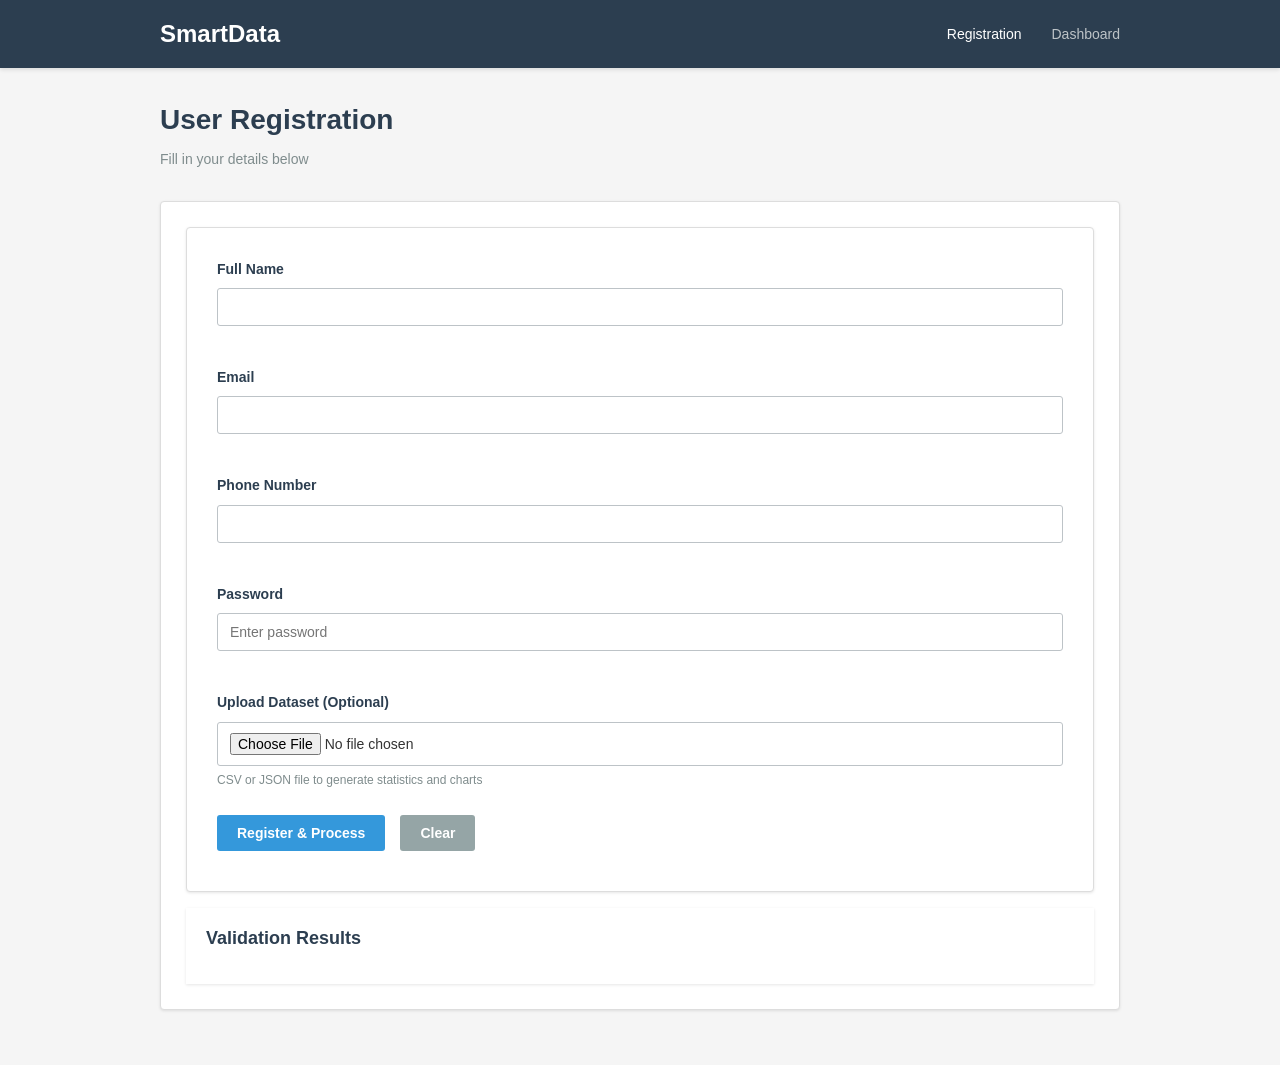
<file: templates/index.html>
<!DOCTYPE html>
<html lang="en">
<head>
    <meta charset="UTF-8">
    <meta name="viewport" content="width=device-width, initial-scale=1.0">
    <title>SmartData - Registration</title>
    <link rel="stylesheet" href="/static/style.css">
</head>
<body>
    <!-- simple nav -->
    <nav class="navbar">
        <div class="nav-container">
            <h1 class="nav-title">SmartData</h1>
            <ul class="nav-menu">
                <li><a href="/" class="nav-link active">Registration</a></li>
                <li><a href="/dashboard" class="nav-link">Dashboard</a></li>
            </ul>
        </div>
    </nav>

    <!-- main container -->
    <div class="container">
        <div class="page-header">
            <h2>User Registration</h2>
            <p>Fill in your details below</p>
        </div>

        <!-- registration form -->
        <div class="section">
            <form id="registrationForm" class="form-box">
                <div class="form-group">
                <label for="name">Full Name</label>
                <input type="text" id="name" name="name" required>
                <span class="error-msg" id="name-error"></span>
            </div>

            <div class="form-group">
                <label for="email">Email</label>
                <input type="email" id="email" name="email"  required>
                <span class="error-msg" id="email-error"></span>
            </div>

            <div class="form-group">
                <label for="phone">Phone Number</label>
                <input type="tel" id="phone" name="phone" required>
                <span class="error-msg" id="phone-error"></span>
            </div>

            <div class="form-group">
                <label for="password">Password</label>
                <input type="password" id="password" name="password" placeholder="Enter password" required>
                <span class="error-msg" id="password-error"></span>
            </div>

            <div class="form-group">
                <label for="datasetFile">Upload Dataset (Optional)</label>
                <input type="file" id="datasetFile" name="datasetFile" accept=".csv,.json">
                <p class="file-hint">CSV or JSON file to generate statistics and charts</p>
                <div id="fileStatus" class="file-hint hidden">Selected: <strong id="selectedFileName"></strong></div>
            </div>

            <div class="form-buttons">
                <button type="submit" class="btn btn-primary">Register & Process</button>
                <button type="reset" class="btn btn-secondary">Clear</button>
            </div>
            </form>

            <!-- validation results -->
            <div id="resultBox" class="result-box hidden">
                <h3>Validation Results</h3>
                <div id="resultContent"></div>
            </div>

            <!-- processing results -->
            <div id="processResult" class="process-result hidden"></div>

            <!-- loading spinner -->
            <div id="loadingSpinner" class="loading hidden">Processing...</div>
        </div>
    </div>

    <script src="/static/script.js"></script>
</body>
</html>
</file>
<file: static/style.css>
/* basic styling for smart data app */

* {
    margin: 0;
    padding: 0;
    box-sizing: border-box;
}

body {
    font-family: Arial, sans-serif;
    background-color: #f5f5f5;
    color: #333;
    line-height: 1.6;
}

/* navbar styles */
.navbar {
    background-color: #2c3e50;
    padding: 15px 0;
    box-shadow: 0 2px 4px rgba(0, 0, 0, 0.1);
    position: sticky;
    top: 0;
    z-index: 100;
}

.nav-container {
    max-width: 1000px;
    margin: 0 auto;
    padding: 0 20px;
    display: flex;
    justify-content: space-between;
    align-items: center;
}

.nav-title {
    color: white;
    font-size: 24px;
    font-weight: bold;
}

.nav-menu {
    list-style: none;
    display: flex;
    gap: 30px;
}

.nav-link {
    color: #bdc3c7;
    text-decoration: none;
    font-size: 14px;
    transition: color 0.3s;
}

.nav-link:hover,
.nav-link.active {
    color: white;
}

/* main container */
.container {
    max-width: 1000px;
    margin: 0 auto;
    padding: 30px 20px;
}

.page-header {
    margin-bottom: 30px;
}

.page-header h2 {
    font-size: 28px;
    color: #2c3e50;
    margin-bottom: 5px;
}

.page-header p {
    color: #7f8c8d;
    font-size: 14px;
}

/* form styles */
.form-box {
    background-color: white;
    padding: 30px;
    border: 1px solid #ddd;
    border-radius: 4px;
    box-shadow: 0 1px 3px rgba(0, 0, 0, 0.1);
}

.form-group {
    margin-bottom: 20px;
}

.form-group label {
    display: block;
    margin-bottom: 8px;
    font-weight: bold;
    color: #2c3e50;
    font-size: 14px;
}

.form-group input,
.form-group textarea {
    width: 100%;
    padding: 10px 12px;
    border: 1px solid #bdc3c7;
    border-radius: 3px;
    font-size: 14px;
    font-family: Arial, sans-serif;
}

.form-group input:focus,
.form-group textarea:focus {
    outline: none;
    border-color: #3498db;
    box-shadow: 0 0 4px rgba(52, 152, 219, 0.2);
}

.file-hint {
    font-size: 12px;
    color: #7f8c8d;
    margin-top: 5px;
}

/* form buttons */
.form-buttons {
    display: flex;
    gap: 15px;
    margin-top: 25px;
    margin-bottom: 10px;
}

/* upload section */
.upload-container {
    margin-top: 15px;
}

.upload-box {
    border: 2px dashed #3498db;
    border-radius: 4px;
    padding: 30px;
    text-align: center;
    background-color: #f9f9f9;
    cursor: pointer;
    transition: all 0.3s;
    margin-bottom: 15px;
}

.upload-box:hover {
    background-color: #f0f8ff;
    border-color: #2980b9;
}

.upload-box.drag-over {
    background-color: #e3f2fd;
    border-color: #2980b9;
}

.file-link {
    color: #3498db;
    text-decoration: underline;
    cursor: pointer;
    font-weight: bold;
}

.file-info {
    padding: 10px;
    background-color: #e8f5e9;
    border: 1px solid #4caf50;
    border-radius: 3px;
    margin-bottom: 10px;
    display: flex;
    justify-content: space-between;
    align-items: center;
}

.file-info p {
    margin: 0;
    color: #2e7d32;
}

.process-result {
    margin-top: 15px;
    padding: 15px;
    background-color: #f0f0f0;
    border: 1px solid #ddd;
    border-radius: 4px;
}

.process-result h4 {
    color: #2c3e50;
    margin-top: 0;
}

.result-stat {
    font-size: 13px;
    color: #555;
    margin: 5px 0;
}

.result-stat strong {
    color: #2c3e50;
}

.chart-display {
    margin-top: 15px;
}

.chart-display img {
    max-width: 100%;
    height: auto;
    border: 1px solid #ddd;
    border-radius: 4px;
    margin-bottom: 15px;
}

/* error messages */
.error-msg {
    color: #e74c3c;
    font-size: 12px;
    display: block;
    margin-top: 4px;
    min-height: 16px;
}

/* buttons */
.btn {
    padding: 10px 20px;
    border: none;
    border-radius: 3px;
    font-size: 14px;
    cursor: pointer;
    transition: background-color 0.3s;
    font-weight: bold;
}

.btn-primary {
    background-color: #3498db;
    color: white;
}

.btn-primary:hover {
    background-color: #2980b9;
}

.btn-secondary {
    background-color: #95a5a6;
    color: white;
}

.btn-secondary:hover {
    background-color: #7f8c8d;
}

/* results box */
.result-box {
    background-color: white;
    padding: 20px;
    border: 1px solid #ddd;
    border-radius: 4px;
    margin-top: 20px;
    box-shadow: 0 1px 3px rgba(0, 0, 0, 0.1);
}

.result-box h3 {
    color: #2c3e50;
    margin-bottom: 15px;
    font-size: 18px;
}

.result-item {
    padding: 10px 0;
    border-bottom: 1px solid #ecf0f1;
    display: flex;
    justify-content: space-between;
    align-items: center;
}

.result-item:last-child {
    border-bottom: none;
}

.result-label {
    font-weight: bold;
    color: #34495e;
}

.result-value {
    color: #27ae60;
}

.result-value.invalid {
    color: #e74c3c;
}

/* dashboard styles */
.stats-container {
    display: grid;
    grid-template-columns: repeat(3, 1fr);
    gap: 20px;
    margin-bottom: 30px;
}

.stat-card {
    background-color: white;
    padding: 20px;
    border: 1px solid #ddd;
    border-radius: 4px;
    box-shadow: 0 1px 3px rgba(0, 0, 0, 0.1);
    text-align: center;
}

.stat-card h4 {
    color: #7f8c8d;
    font-size: 14px;
    margin-bottom: 10px;
}

.stat-number {
    font-size: 32px;
    color: #3498db;
    font-weight: bold;
}

/* sections */
.section {
    background-color: white;
    padding: 25px;
    border: 1px solid #ddd;
    border-radius: 4px;
    margin-bottom: 25px;
    box-shadow: 0 1px 3px rgba(0, 0, 0, 0.1);
}

.section h3 {
    color: #2c3e50;
    margin-bottom: 15px;
    font-size: 18px;
}

/* table styles */
.data-table {
    width: 100%;
    border-collapse: collapse;
    font-size: 14px;
}

.data-table thead {
    background-color: #ecf0f1;
    border-bottom: 2px solid #bdc3c7;
}

.data-table th {
    padding: 12px;
    text-align: left;
    font-weight: bold;
    color: #2c3e50;
}

.data-table td {
    padding: 12px;
    border-bottom: 1px solid #ecf0f1;
    color: #555;
}

.data-table tbody tr:hover {
    background-color: #f9f9f9;
}

.empty-state {
    text-align: center;
    color: #95a5a6;
    padding: 20px !important;
}

/* cards container */
.cards-container {
    display: grid;
    grid-template-columns: repeat(auto-fill, minmax(250px, 1fr));
    gap: 15px;
}

.card {
    background-color: #f9f9f9;
    padding: 15px;
    border: 1px solid #ddd;
    border-radius: 3px;
}

.card h5 {
    color: #2c3e50;
    margin-bottom: 8px;
    font-size: 16px;
}

.card p {
    color: #7f8c8d;
    font-size: 13px;
    margin: 5px 0;
}

/* loading spinner */
.loading {
    text-align: center;
    padding: 20px;
    color: #3498db;
    font-size: 14px;
}

/* modal styles */
.modal-overlay {
    position: fixed;
    top: 0;
    left: 0;
    width: 100%;
    height: 100%;
    background-color: rgba(0, 0, 0, 0.5);
    display: flex;
    align-items: center;
    justify-content: center;
    z-index: 1000;
}

.modal-content {
    background-color: white;
    border-radius: 4px;
    max-width: 900px;
    max-height: 90vh;
    width: 95%;
    overflow-y: auto;
    box-shadow: 0 4px 20px rgba(0, 0, 0, 0.2);
}

.modal-header {
    display: flex;
    justify-content: space-between;
    align-items: center;
    padding: 20px;
    border-bottom: 1px solid #ddd;
    background-color: #f9f9f9;
}

.modal-header h2 {
    margin: 0;
    color: #2c3e50;
    font-size: 20px;
}

.modal-close {
    background: none;
    border: none;
    font-size: 28px;
    cursor: pointer;
    color: #7f8c8d;
    padding: 0;
    width: 30px;
    height: 30px;
    display: flex;
    align-items: center;
    justify-content: center;
}

.modal-close:hover {
    color: #2c3e50;
}

.modal-body {
    padding: 20px;
}

.modal-footer {
    padding: 15px 20px;
    border-top: 1px solid #ddd;
    background-color: #f9f9f9;
    text-align: right;
}

.dataset-section {
    border: 1px solid #ecf0f1;
    padding: 15px;
    border-radius: 4px;
    background-color: #fafafa;
}

/* utility classes */
.hidden {
    display: none;
}

/* responsive */
@media (max-width: 768px) {
    .stats-container {
        grid-template-columns: 1fr;
    }

    .nav-menu {
        gap: 15px;
    }

    .cards-container {
        grid-template-columns: 1fr;
    }

    .page-header h2 {
        font-size: 22px;
    }

    .form-box {
        padding: 20px;
    }

    .form-buttons {
        flex-direction: column;
    }

    .btn {
        width: 100%;
        margin-right: 0;
    }

    .upload-box {
        padding: 20px;
    }

    .file-info {
        flex-direction: column;
        gap: 10px;
        align-items: flex-start;
    }

    .chart-display img {
        max-width: 100%;
    }
}
  outline: none; transition: border-color var(--transition), box-shadow var(--transition);
}
.input-wrap input:focus {
  border-color: var(--accent);
  box-shadow: 0 0 0 3px rgba(108,99,255,0.12);
}
.input-wrap input.valid { border-color: var(--accent2); }
.input-wrap input.invalid { border-color: var(--danger); }
.field-icon {
  position: absolute; right: 0.9rem; top: 50%; transform: translateY(-50%);
  font-size: 0.8rem; color: var(--muted); pointer-events: none;
  font-family: var(--font-mono);
}
#togglePw { pointer-events: all !important; }

.hint { font-size: 0.72rem; color: var(--muted); font-family: var(--font-mono); }

.field-feedback {
  font-size: 0.73rem; min-height: 1.2em;
  font-family: var(--font-mono); transition: color var(--transition);
}
.field-feedback.ok { color: var(--accent2); }
.field-feedback.err { color: var(--danger); }

/* ── Password strength ───────────────────────────────────────────────────── */
.pw-strength-bar {
  height: 3px; background: var(--surface2); border-radius: 10px; margin-top: 4px;
}
.pw-bar-fill {
  height: 100%; width: 0; border-radius: 10px;
  transition: width 0.3s ease, background 0.3s ease;
}

/* ── Buttons ─────────────────────────────────────────────────────────────── */
.submit-btn {
  display: flex; align-items: center; justify-content: center; gap: 0.5rem;
  width: 100%; padding: 0.9rem;
  background: linear-gradient(135deg, var(--accent), #8B5CF6);
  color: white; border: none; border-radius: var(--radius);
  font-family: var(--font-display); font-size: 0.95rem; font-weight: 700;
  cursor: pointer; letter-spacing: 0.03em;
  transition: opacity var(--transition), transform var(--transition);
}
.submit-btn:hover:not(:disabled) { opacity: 0.88; transform: translateY(-1px); }
.submit-btn:disabled { opacity: 0.4; cursor: not-allowed; }

.btn-loader {
  animation: spin 0.8s linear infinite;
  display: inline-block;
}
@keyframes spin { to { transform: rotate(360deg); } }

/* ── Result Box ──────────────────────────────────────────────────────────── */
.result-box {
  margin-top: 1rem; padding: 1rem 1.25rem;
  border-radius: var(--radius); border: 1px solid var(--border);
  display: flex; align-items: center; gap: 0.75rem;
  animation: slideUp 0.3s ease;
}
.result-box.success { background: rgba(67,211,153,0.08); border-color: var(--accent2); }
.result-box.error { background: rgba(255,101,132,0.08); border-color: var(--danger); }
.result-icon { font-size: 1.3rem; }
.result-msg { font-size: 0.85rem; line-height: 1.5; }
@keyframes slideUp { from { opacity:0; transform:translateY(8px); } to { opacity:1; transform:translateY(0); } }

/* ── Upload Zone ─────────────────────────────────────────────────────────── */
.upload-card { margin-bottom: 1.5rem; }
.upload-zone {
  border: 2px dashed var(--border); border-radius: var(--radius);
  padding: 2.5rem 2rem; text-align: center; margin-bottom: 1rem;
  transition: border-color var(--transition), background var(--transition);
  cursor: pointer;
}
.upload-zone.drag-over { border-color: var(--accent); background: rgba(108,99,255,0.05); }
.upload-icon { font-size: 2rem; margin-bottom: 0.5rem; opacity: 0.5; }
.upload-label { font-size: 0.9rem; color: var(--muted); }
.file-label-link { color: var(--accent); cursor: pointer; text-decoration: underline; }
.upload-hint { font-size: 0.75rem; color: var(--muted); margin-top: 0.25rem; font-family: var(--font-mono); }

.file-info {
  display: flex; align-items: center; justify-content: space-between;
  padding: 0.6rem 1rem;
  background: var(--surface2); border-radius: var(--radius);
  margin-bottom: 1rem; font-size: 0.85rem; font-family: var(--font-mono);
}
.remove-file {
  background: none; border: none; color: var(--danger);
  cursor: pointer; font-size: 0.9rem; padding: 0.2rem;
}

.process-result {
  margin-top: 1rem; padding: 1.25rem;
  background: var(--surface2); border-radius: var(--radius);
  font-family: var(--font-mono); font-size: 0.78rem; line-height: 1.7;
  animation: slideUp 0.3s ease;
}
.process-result h4 { font-family: var(--font-display); color: var(--accent2); margin-bottom: 0.5rem; }
.process-result .stat-line { color: var(--muted); }
.process-result .stat-line span { color: var(--text); }

/* ── Concept Cards ───────────────────────────────────────────────────────── */
.concepts-grid {
  display: grid; grid-template-columns: repeat(auto-fill, minmax(220px, 1fr));
  gap: 1rem; margin-top: 1.5rem;
}
.concept-card {
  background: var(--surface); border: 1px solid var(--border);
  border-radius: var(--radius); padding: 1.25rem;
  cursor: pointer; transition: border-color var(--transition), transform var(--transition);
}
.concept-card:hover { border-color: var(--accent); transform: translateY(-2px); }
.concept-icon { font-size: 1.5rem; margin-bottom: 0.6rem; }
.concept-card h3 { font-size: 0.95rem; font-weight: 700; margin-bottom: 0.25rem; }
.concept-card p { font-size: 0.78rem; color: var(--muted); line-height: 1.5; }
.concept-card code {
  font-family: var(--font-mono); font-size: 0.7rem;
  background: var(--surface2); padding: 1px 5px; border-radius: 4px;
  color: var(--accent2);
}
.concept-output {
  margin-top: 0.6rem; font-size: 0.72rem; font-family: var(--font-mono);
  color: var(--accent); word-break: break-all; min-height: 1.4em;
}

/* ── Dashboard ───────────────────────────────────────────────────────────── */
.stats-bar {
  display: flex; gap: 1rem; flex-wrap: wrap; margin-bottom: 2rem;
}
.stat-pill {
  flex: 1; min-width: 120px;
  background: var(--surface); border: 1px solid var(--border);
  border-radius: var(--radius); padding: 1rem 1.25rem;
  display: flex; flex-direction: column; gap: 0.2rem;
}
.stat-num {
  font-family: var(--font-mono); font-size: 1.6rem; font-weight: 700;
  color: var(--accent);
}
.stat-label { font-size: 0.72rem; color: var(--muted); text-transform: uppercase; letter-spacing: 0.1em; }

.dash-section { margin-bottom: 2rem; }
.section-header {
  display: flex; align-items: center; justify-content: space-between;
  margin-bottom: 1rem;
}
.section-header h2 { font-size: 1.2rem; font-weight: 700; }
.section-tag {
  font-family: var(--font-mono); font-size: 0.68rem; letter-spacing: 0.1em;
  color: var(--accent2); background: rgba(67,211,153,0.08);
  border: 1px solid rgba(67,211,153,0.2); border-radius: 100px;
  padding: 0.2rem 0.75rem; text-transform: uppercase;
}
.refresh-btn {
  background: none; border: 1px solid var(--border); border-radius: var(--radius);
  color: var(--muted); font-size: 0.8rem; padding: 0.4rem 0.9rem;
  cursor: pointer; font-family: var(--font-display); font-weight: 700;
  transition: border-color var(--transition), color var(--transition);
}
.refresh-btn:hover { border-color: var(--accent); color: var(--accent); }

.datasets-list { display: flex; flex-direction: column; gap: 0.75rem; }
.dataset-item {
  background: var(--surface); border: 1px solid var(--border);
  border-radius: var(--radius); padding: 1rem 1.25rem;
  display: flex; align-items: center; justify-content: space-between; flex-wrap: wrap; gap: 0.5rem;
}
.dataset-item-name { font-weight: 700; font-size: 0.95rem; }
.dataset-item-meta { font-size: 0.75rem; color: var(--muted); font-family: var(--font-mono); }
.dataset-item-tag {
  font-size: 0.68rem; font-family: var(--font-mono);
  background: rgba(108,99,255,0.12); color: var(--accent);
  border-radius: 100px; padding: 0.2rem 0.6rem;
}

.charts-grid {
  display: grid; grid-template-columns: repeat(auto-fill, minmax(300px, 1fr));
  gap: 1rem;
}
.chart-card {
  background: var(--surface); border: 1px solid var(--border);
  border-radius: var(--radius); overflow: hidden;
}
.chart-card img { width: 100%; display: block; }
.chart-card-label {
  padding: 0.6rem 1rem; font-size: 0.75rem; color: var(--muted);
  font-family: var(--font-mono); text-transform: uppercase; letter-spacing: 0.08em;
}

.table-wrap {
  background: var(--surface); border: 1px solid var(--border);
  border-radius: var(--radius); overflow: hidden;
}
.data-table { width: 100%; border-collapse: collapse; font-size: 0.82rem; }
.data-table th {
  background: var(--surface2); padding: 0.75rem 1rem;
  text-align: left; font-size: 0.7rem; text-transform: uppercase;
  letter-spacing: 0.1em; color: var(--muted); border-bottom: 1px solid var(--border);
}
.data-table td {
  padding: 0.75rem 1rem; border-bottom: 1px solid var(--border);
  font-family: var(--font-mono); color: var(--text);
}
.data-table tr:last-child td { border-bottom: none; }
.data-table tr:hover td { background: rgba(255,255,255,0.02); }

.log-feed {
  background: var(--surface); border: 1px solid var(--border);
  border-radius: var(--radius); padding: 1rem;
  font-family: var(--font-mono); font-size: 0.78rem;
  max-height: 280px; overflow-y: auto;
}
.log-entry {
  display: flex; gap: 1rem; padding: 0.35rem 0;
  border-bottom: 1px solid var(--border);
}
.log-entry:last-child { border-bottom: none; }
.log-ts { color: var(--muted); min-width: 140px; }
.log-fn { color: var(--accent); min-width: 160px; }
.log-status-success { color: var(--accent2); }
.log-status-failed { color: var(--danger); }

/* ── Concept Map ─────────────────────────────────────────────────────────── */
.concept-map {
  background: var(--surface); border: 1px solid var(--border);
  border-radius: var(--radius); padding: 1.5rem;
  text-align: center;
}
.map-node {
  display: inline-block; padding: 0.6rem 1rem;
  border-radius: var(--radius); font-size: 0.8rem; font-weight: 700;
  line-height: 1.4;
}
.map-node small { font-weight: 400; color: var(--muted); font-size: 0.68rem; }
.map-node--main {
  background: rgba(108,99,255,0.15); border: 1px solid var(--accent);
  color: var(--accent); margin-bottom: 1rem;
}
.map-arrows {
  display: flex; justify-content: center; gap: 0.75rem;
  flex-wrap: wrap; margin-bottom: 1rem;
}
.map-branch { display: flex; flex-direction: column; align-items: center; gap: 0.25rem; }
.map-node--mod {
  background: var(--surface2); border: 1px solid var(--border);
  color: var(--text); min-width: 140px;
}
.map-utils {
  display: flex; justify-content: center; gap: 0.5rem; flex-wrap: wrap;
  padding-top: 0.75rem; border-top: 1px solid var(--border);
}
.map-node--util {
  background: rgba(67,211,153,0.08); border: 1px solid rgba(67,211,153,0.25);
  color: var(--accent2); font-size: 0.72rem; padding: 0.35rem 0.75rem;
}

/* ── System Info Grid ────────────────────────────────────────────────────── */
.sys-info-grid {
  background: var(--surface); border: 1px solid var(--border);
  border-radius: var(--radius); padding: 1rem 1.25rem;
  display: grid; grid-template-columns: repeat(auto-fill, minmax(240px, 1fr));
  gap: 0.75rem;
}
.sys-info-item { font-size: 0.8rem; }
.sys-info-item .si-label { color: var(--muted); font-size: 0.68rem; text-transform: uppercase; letter-spacing: 0.08em; margin-bottom: 0.2rem; }
.sys-info-item .si-val { font-family: var(--font-mono); font-size: 0.75rem; word-break: break-all; }

/* ── Misc ────────────────────────────────────────────────────────────────── */
.empty-state {
  padding: 1.5rem; text-align: center;
  color: var(--muted); font-size: 0.85rem;
}
.empty-state a { color: var(--accent); text-decoration: none; }

::-webkit-scrollbar { width: 5px; }
::-webkit-scrollbar-track { background: transparent; }
::-webkit-scrollbar-thumb { background: var(--border); border-radius: 10px; }
</file>
